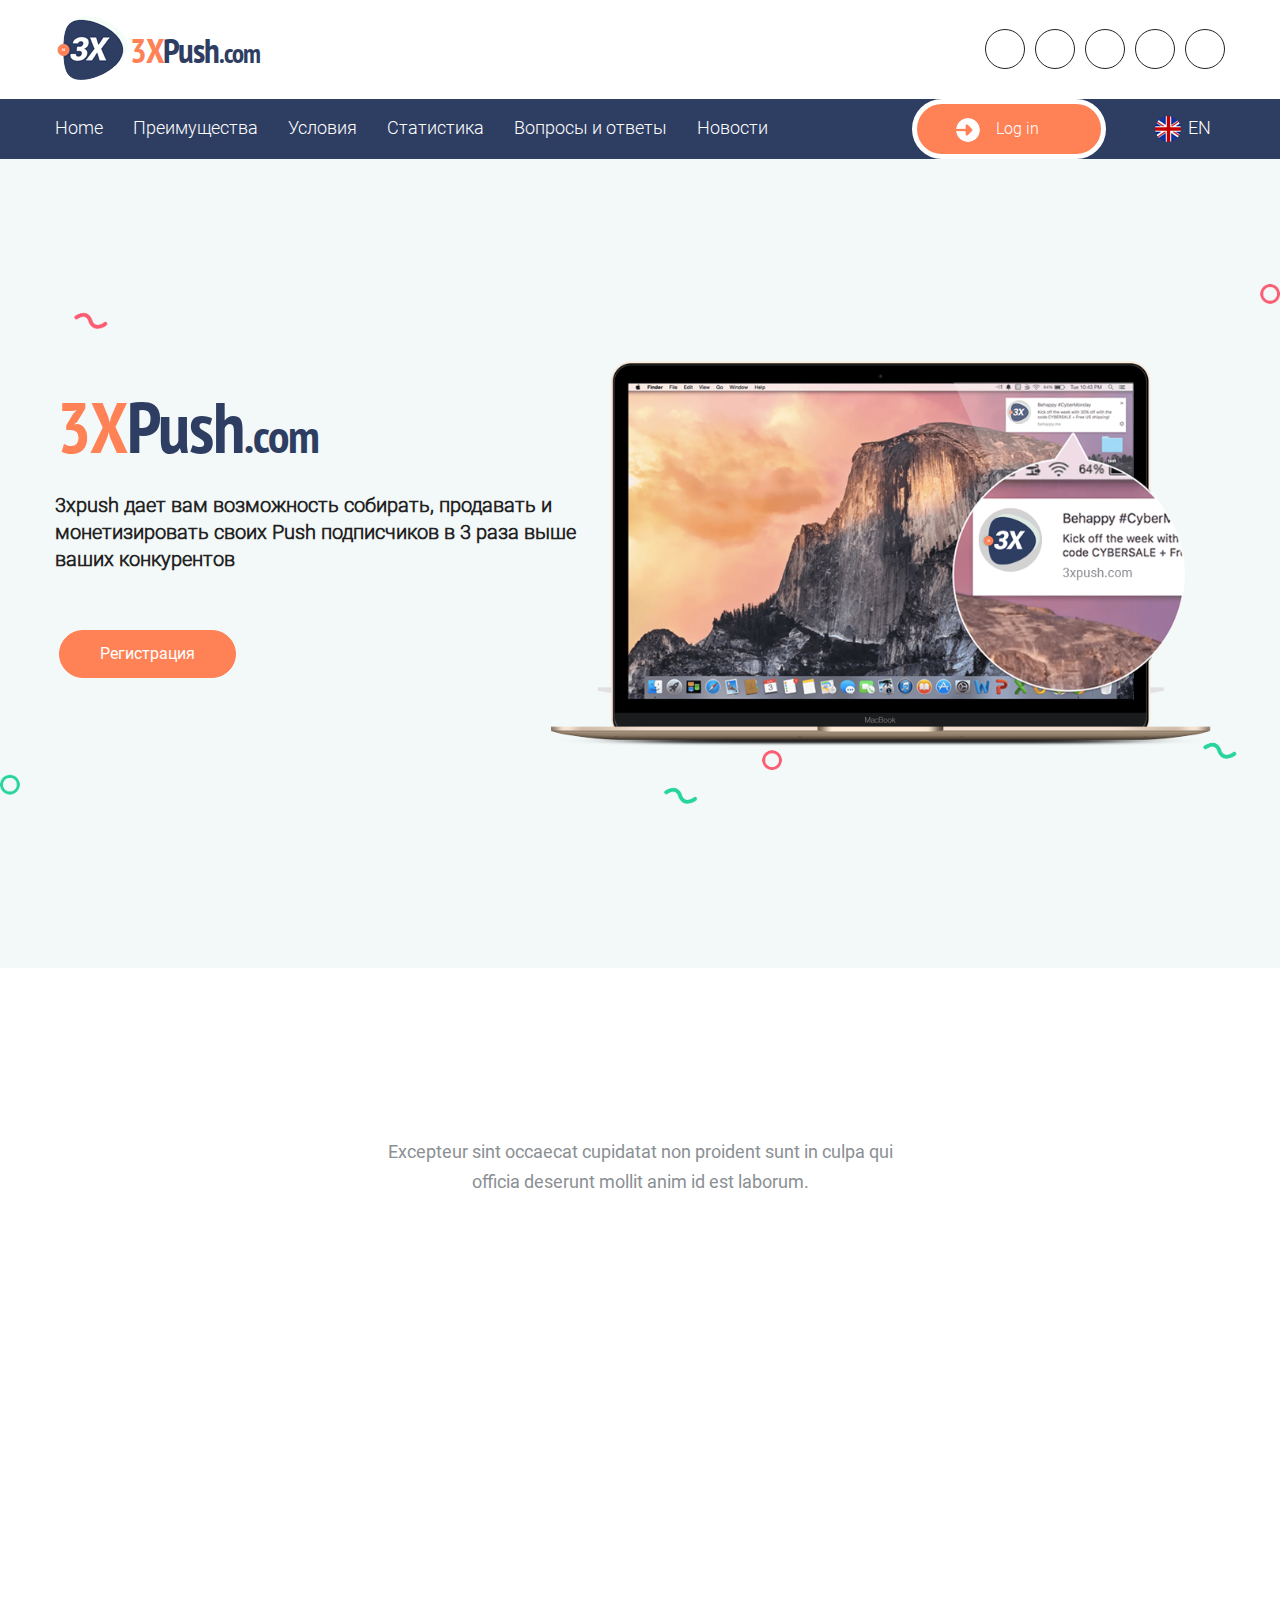
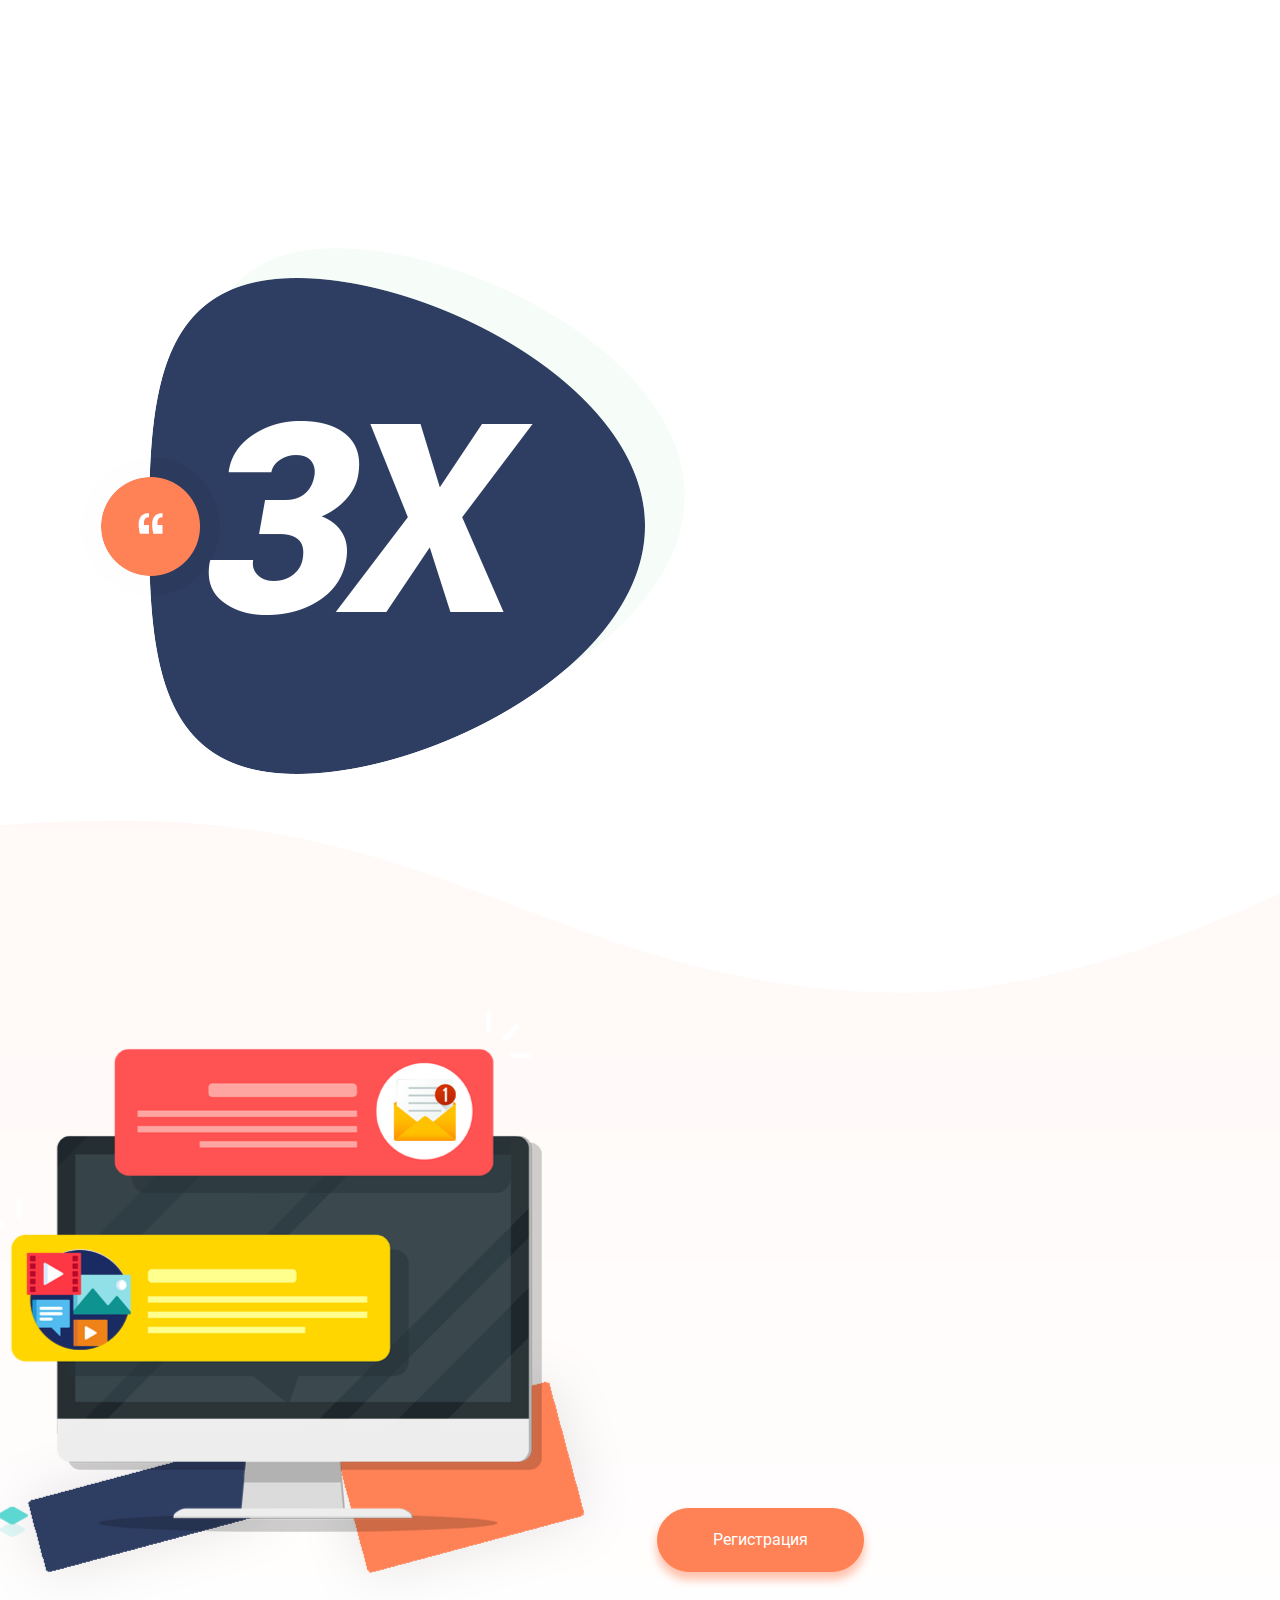
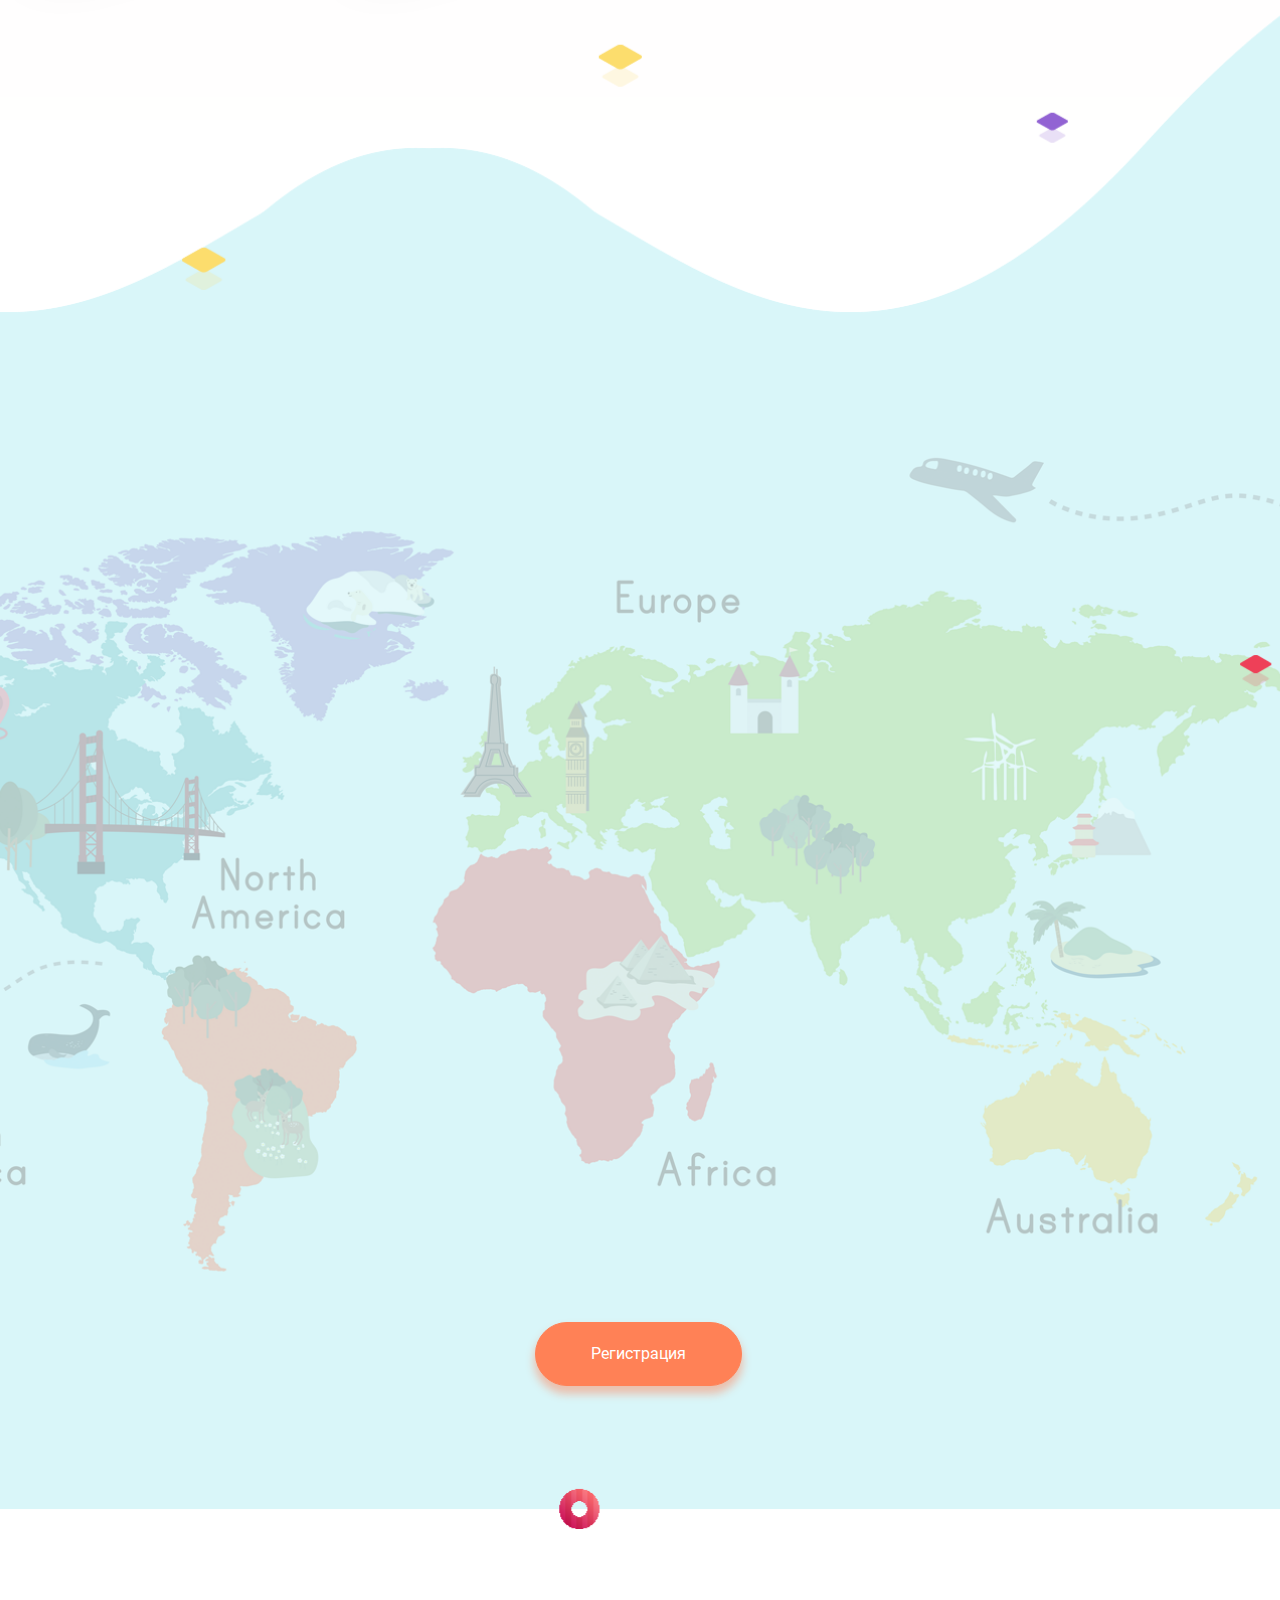
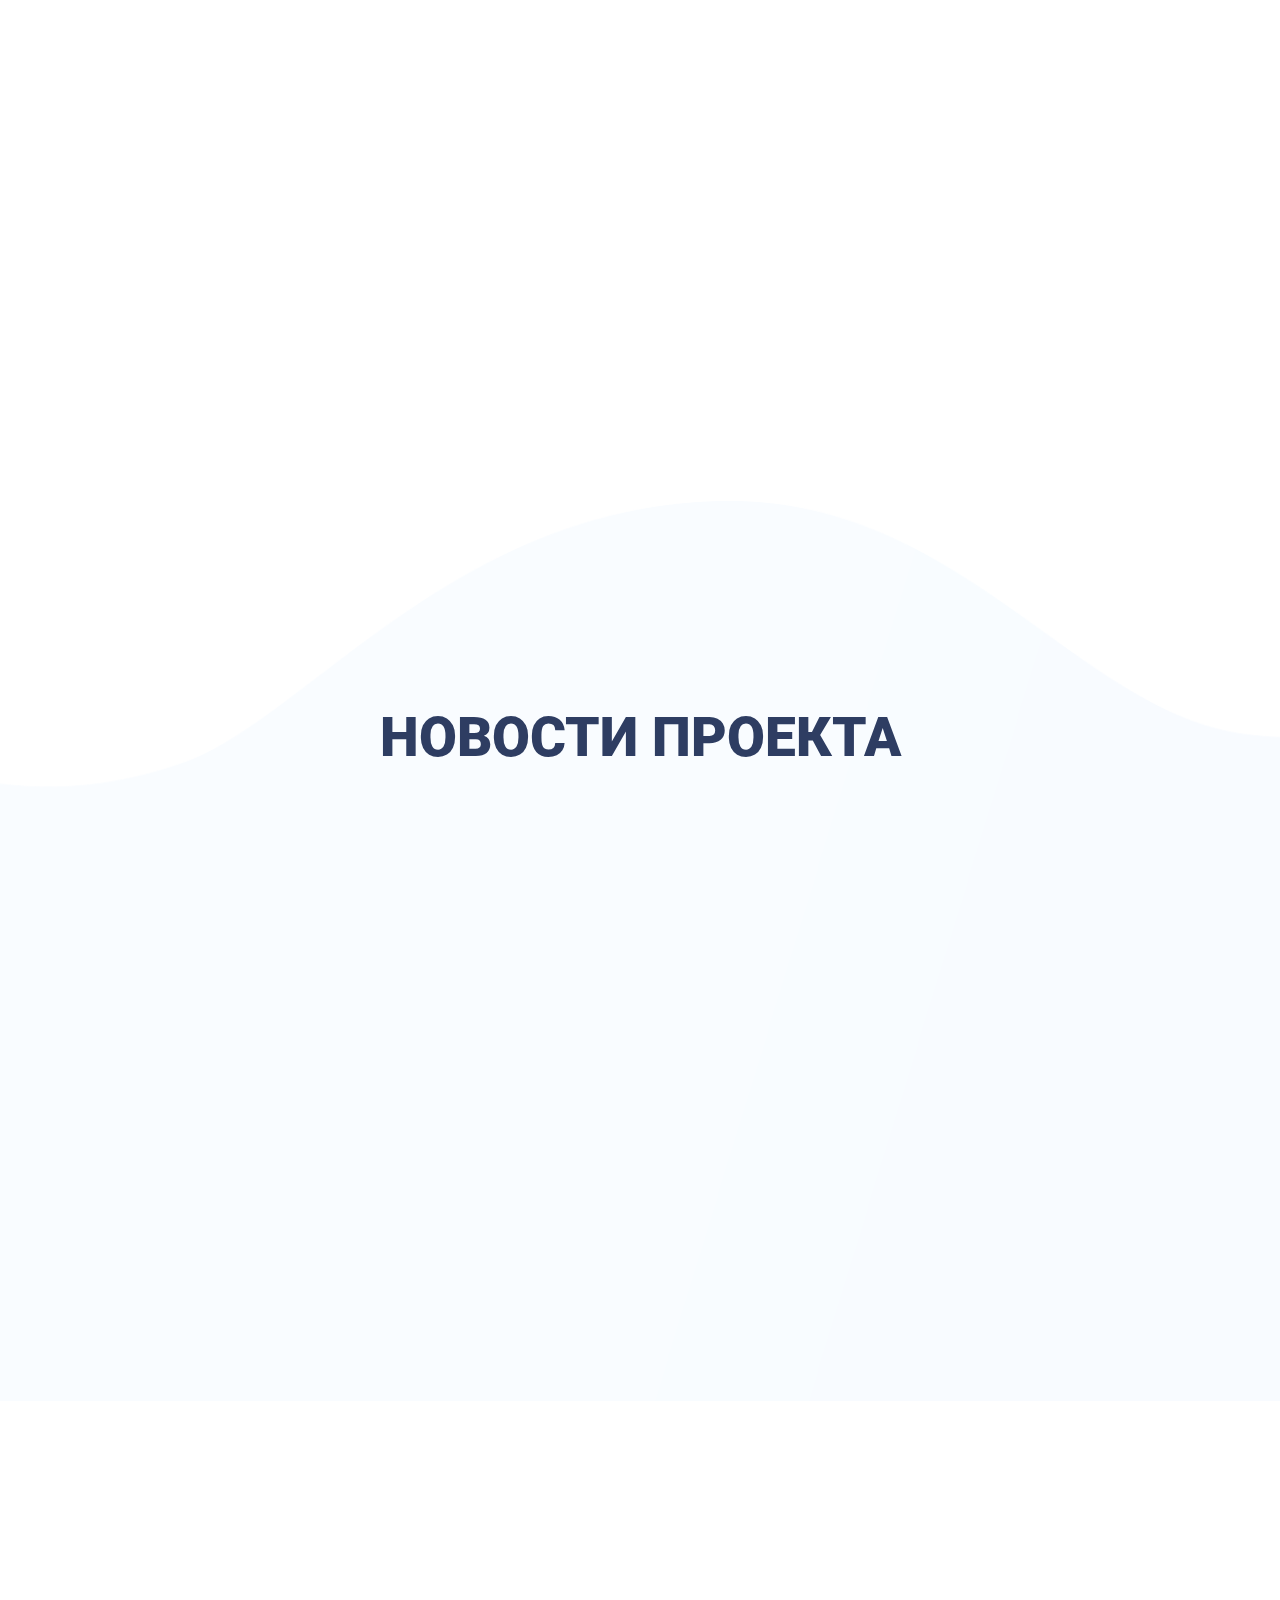
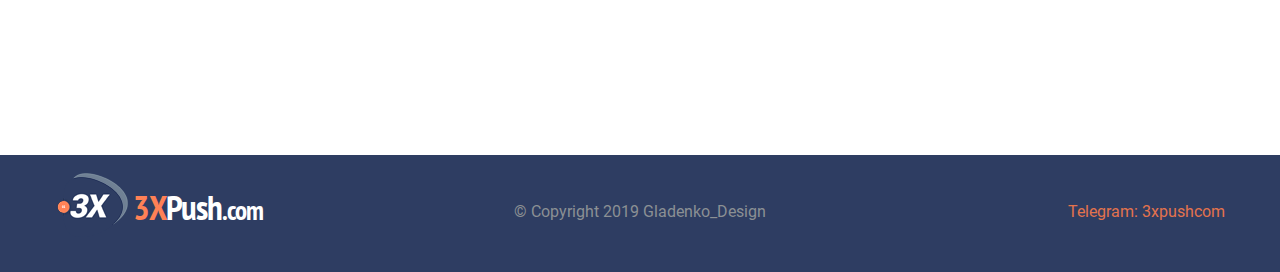
<file: index.html>
<!DOCTYPE html>
<html lang="en">
	<head>
		<meta http-equiv="Content-Type" content="text/html; charset=utf-8"/>
		<meta name="viewport" content="width=device-width, initial-scale=1.0" />
		<title>3xPush.com</title>
		<link rel="icon" href="image/logo.png" type="image/png">
		<link rel="stylesheet" href="css/fonts.css">
		<link rel="stylesheet" href="https://use.fontawesome.com/releases/v5.8.2/css/all.css" integrity="sha384-oS3vJWv+0UjzBfQzYUhtDYW+Pj2yciDJxpsK1OYPAYjqT085Qq/1cq5FLXAZQ7Ay" crossorigin="anonymous">
		<link href='css/animate.min.css' type='text/css' rel='stylesheet'/>
		<link rel="stylesheet" href="css/bootstrap.min.css">
		<link rel="stylesheet" href="css/style.css">
	</head>
	<body>
		<header>
			<div class="container">
				<div class="row">
					<div class="col-sm-6 col-xs-5">
						<a href="#" class="logo">
							<img src="image/logo.png" alt="Logo">
							<span class="logo_text"><strong>3Х</strong>Push<span class="com">.com</span></span>
						</a>
					</div>
					<div class="col-sm-6 col-xs-7">
						<ul class="soc_icons">
							<li>
								<a href="#"><i class="fab fa-facebook-f"></i></a>
							</li>
							<li>
								<a href="#"><i class="fab fa-twitter"></i></a>
							</li>
							<li>
								<a href="#"><i class="fab fa-pinterest-p"></i></a>
							</li>
							<li>
								<a href="#"><i class="fab fa-instagram"></i></a>
							</li>
							<li>
								<a href="#"><i class="fab fa-youtube"></i></a>
							</li>
						</ul>
					</div>
				</div>
			</div>
		</header>
		<div class="nav">
			<div class="container">
				<div id="nab_btn_open">
				  <span></span>
				  <span></span>
				  <span></span>
				  <span></span>
				</div>
				<div class="row open_menu">
					<nav class="col-sm-8">
						<ul class="menu_items">
							<li><a>Home</a></li>
							<li><a id="better">Преимущества</a></li>
							<li><a id="why">Условия</a></li>
							<li><a id="stat">Статистика</a></li>
							<li><a id="quest">Вопросы и ответы</a></li>
							<li><a id="news">Новости</a></li>
						</ul>
					</nav>
					<div class="col-sm-3 col-xs-6">
						<div class="registr"><img src="image/login.png" alt="login">Log in</div>
					</div>
					<div class="col-sm-1 col-xs-6">
						<div class="lang">
							<li class="dropdown nav-currency" itemprop="name">
							    <a aria-expanded="false" href="#" class="dropdown-toggle" data-currency="EN" data-toggle="dropdown" itemprop="url" data-element-type="link" data-element-location="top_nav" data-element-label="EN">
							      <div class="img-flag"><img src="image/flag_bg.png"></div>EN<i class="fas fa-angle-down"></i>
							    </a>
							    <ul class="dropdown-menu dropdown-menu-right" role="menu">
							        <li itemprop="name">
							          <a href="#EN" itemprop="url" data-currency="EN" data-element-type="link" data-element-location="top_nav" data-element-label="EN">
							            <div class="img-flag"><img src="image/flag_bg.png"></div>EN
							          </a>
							        </li>
							        <li itemprop="name">
							          <a href="#RU" itemprop="url" data-currency="RU" data-element-type="link" data-element-location="top_nav" data-element-label="RU">
							            <div class="img-flag"><img src="image/flag_ru.png"></div>RU
							          </a>
							        </li>
							    </ul>
							</li>
						</div>
					</div>
				</div>
			</div>
		</div>
		<section class="first_bl">
			<div class="container">
				<div class="row">
					<div class="col-sm-6 wow fadeInUp" data-wow-duration="1s" data-wow-delay="0.4s" style="visibility: visible; animation-duration: 1s; animation-delay: 0.4s; animation-name: fadeInUp;">
						<span class="logo_text"><strong>3Х</strong>Push<span class="com">.com</span></span>
						<div class="descr">3xpush дает вам возможность собирать, продавать и монетизировать своих Push подписчиков в 3 раза выше ваших конкурентов</div>
						<div class="registr_btn">Регистрация</div>
					</div>
				</div>
			</div>
		</section>
		<section class="better">
			<div class="container">
				<div class="title_bl wow fadeInUp" data-wow-duration="1s" data-wow-delay="0.4s" style="visibility: visible; animation-duration: 1s; animation-delay: 0.4s; animation-name: fadeInUp;">Наши преимущества</div>
				<div class="descr_bl">Excepteur sint occaecat cupidatat non proident sunt in culpa qui <br>officia deserunt mollit anim id est laborum. </div>
				<div class="row">
					<div class="col-sm-4 col-xs-6 wow slideInLeft" data-wow-duration="1s" data-wow-delay="0.5s" style="visibility: visible; animation-duration: 1s; animation-delay: 0.4s; animation-name: slideInLeft;">
						<img src="image/code.png" alt="code" class="pic_b">
						<div class="name_b">#Code</div>
						<div class="text_b">Четыре варианта кодов для сбора подписок. Тут еще какойто текст вставить.</div>
					</div>
					<div class="col-sm-4 col-xs-6 wow fadeInUp" data-wow-duration="1s" data-wow-delay="0.5s" style="visibility: visible; animation-duration: 1s; animation-delay: 0.4s; animation-name: fadeInUp;">
						<img src="image/Redirect.png" alt="Redirect" class="pic_b">
						<div class="name_b">#Redirect</div>
						<div class="text_b">Redirect и iframe ссылки для арбитража трафика</div>
					</div>		

					<div class="col-sm-4 col-xs-6 wow slideInRight" data-wow-duration="1s" data-wow-delay="0.5s" style="visibility: visible; animation-duration: 1s; animation-delay: 0.4s; animation-name: slideInRight;">
						<img src="image/Postback.png" alt="Postback" class="pic_b">
						<div class="name_b">#Postback</div>
						<div class="text_b">Поддержка Postback оповещений. Тут еще какойто текст</div>
					</div>

					<div class="col-sm-4 col-xs-6 wow slideInLeft" data-wow-duration="1s" data-wow-delay="0.7s" style="visibility: visible; animation-duration: 1s; animation-delay: 0.4s; animation-name: slideInLeft;">
						<img src="image/Landing.png" alt="Landing" class="pic_b">
						<div class="name_b">#Landing</div>
						<div class="text_b">Создание своих лендингов и копирование существующих в один клик</div>
					</div>
					<div class="col-sm-4 col-xs-6 wow fadeInUp" data-wow-duration="1s" data-wow-delay="0.7s" style="visibility: visible; animation-duration: 1s; animation-delay: 0.4s; animation-name: fadeInUp;">
						<img src="image/Statistic.png" alt="code" class="pic_b">
						<div class="name_b">#Statistic</div>
						<div class="text_b">Сама Подробная Статистика в нашем сервисе. По 12 типам  критериям</div>
					</div>
					<div class="col-sm-4 col-xs-6 wow slideInRight" data-wow-duration="1s" data-wow-delay="0.7s" style="visibility: visible; animation-duration: 1s; animation-delay: 0.4s; animation-name: slideInRight;">
						<img src="image/taget.png" alt="Target" class="pic_b">
						<div class="name_b">#Target</div>
						<div class="text_b">Рассылка своих обьвлений по 13 условиям таргетинга</div>
					</div>
					<div class="col-sm-4 col-xs-6 wow slideInLeft" data-wow-duration="1s" data-wow-delay="0.8s" style="visibility: visible; animation-duration: 1s; animation-delay: 0.4s; animation-name: slideInLeft;">
						<img src="image/Promo.png" alt="Promo" class="pic_b">
						<div class="name_b">#Promo</div>
						<div class="text_b">Подключение сторонних рекламных фидов для монетизации своих подписок с оплтой за клик</div>
					</div>
					<div class="col-sm-4 col-xs-6 wow fadeInUp" data-wow-duration="1s" data-wow-delay="0.8s" style="visibility: visible; animation-duration: 1s; animation-delay: 0.4s; animation-name: fadeInUp;">
						<img src="image/Setting.png" alt="Setting" class="pic_b">
						<div class="name_b">#Setting</div>
						<div class="text_b">Индивидуальные настройки рассылок push уведомлений</div>
					</div>
					<div class="col-sm-4 col-xs-6 wow slideInRight" data-wow-duration="1s" data-wow-delay="0.8s" style="visibility: visible; animation-duration: 1s; animation-delay: 0.4s; animation-name: slideInRight;">
						<img src="image/Trading.png" alt="Trading" class="pic_b">
						<div class="name_b">#Trading</div>
						<div class="text_b">Биржа подписок, продавайте и покупайте push подписки по своим ценам</div>
					</div>
				</div>
			</div>
		</section>
		<section class="tripleprofit">
			<div class="container">
				<div class="title_bl big_title wow fadeInUp" data-wow-duration="1s" data-wow-delay="0.4s" style="visibility: visible; animation-duration: 1s; animation-delay: 0.5s; animation-name: fadeInUp;">Тройной профит<br><span>с push подписок!!!</span></div>
				<div class="row">
					<div class="col-sm-6"></div>
					<div class="col-sm-6">
						<div class="profit wow fadeInUp" data-wow-duration="1s" data-wow-delay="0.5s" style="visibility: visible; animation-duration: 1s; animation-delay: 0.5s; animation-name: fadeInUp;">
							<div class="cont blue">
								<img src="image/prof1.png" alt="CPV">
								<div class="name_prof">CPV</div>
								<div class="descr_prof">Оплата за показы</div>
							</div>
						</div>
						<div class="profit prof_twice">
							<div class="cont green wow fadeInUp" data-wow-duration="1s" data-wow-delay="0.6s" style="visibility: visible; animation-duration: 1s; animation-delay: 0.6s; animation-name: fadeInUp;">
								<img src="image/prof2.png" alt="CPC">
								<div class="name_prof">CPC</div>
								<div class="descr_prof">Оплата за клики</div>
							</div>
							<div class="cont pink wow fadeInUp" data-wow-duration="1s" data-wow-delay="0.9s" style="visibility: visible; animation-duration: 1s; animation-delay: 0.7s; animation-name: fadeInUp;">
								<img src="image/prof3.png" alt="CPA">
								<div class="name_prof">CPA</div>
								<div class="descr_prof">Заработок с продаж</div>
							</div>
						</div>
					</div>
				</div>
			</div>
		</section>
		<section class="how_its_works">
			<div class="container">
				<div class="row">
					<div class="text_c">
						<div class="title_bl big_title wow fadeInUp" data-wow-duration="1s" data-wow-delay="0.4s" style="visibility: visible; animation-duration: 1s; animation-delay: 0.4s; animation-name: fadeInUp;">Как это работает ?</div>
						<ul class="colon">
							<li class="wow slideInRight" data-wow-duration="1s" data-wow-delay="0.4s" style="visibility: visible; animation-duration: 1s; animation-delay: 0.4s; animation-name: slideInRight;">Регистрируетесь.</li>
							<li class="wow slideInRight" data-wow-duration="1s" data-wow-delay="0.5s" style="visibility: visible; animation-duration: 1s; animation-delay: 0.4s; animation-name: slideInRight;">Добовляете сайт или лендинг.</li>
							<li class="wow slideInRight" data-wow-duration="1s" data-wow-delay="0.6s" style="visibility: visible; animation-duration: 1s; animation-delay: 0.4s; animation-name: slideInRight;">Получаете код для уставновки на сайт или ссылку для отправления трафика, по которым пользователи подписываюся.</li>
							<li class="wow slideInRight" data-wow-duration="1s" data-wow-delay="0.7s" style="visibility: visible; animation-duration: 1s; animation-delay: 0.4s; animation-name: slideInRight;">Также вы можете подключить фиды рекламных сетей для заработка на кликах.</li>
							<li class="wow slideInRight" data-wow-duration="1s" data-wow-delay="0.8s" style="visibility: visible; animation-duration: 1s; animation-delay: 0.4s; animation-name: slideInRight;">Вы можете разрешить другим пользователям рассылать рекламу по своей базе с оплатой за показы.</li>
							<li class="wow slideInRight" data-wow-duration="1s" data-wow-delay="0.9s" style="visibility: visible; animation-duration: 1s; animation-delay: 0.4s; animation-name: slideInRight;">Продать свои подписки на бирже для получения быстрой <br>прибыли.</li>
						</ul>
						<div class="registr_btn shadow">Регистрация</div>
					</div>
				</div>
			</div>
		</section>
		<section class="statistic_sys">
			<div class="container">
				<div class="title_bl big_title wow fadeInUp" data-wow-duration="1s" data-wow-delay="0.4s" style="visibility: visible; animation-duration: 1s; animation-delay: 0.4s; animation-name: fadeInUp;">Статистика системы</div>
				<div class="descr_bl wow fadeInUp" data-wow-duration="1s" data-wow-delay="0.5s" style="visibility: visible; animation-duration: 1s; animation-delay: 0.4s; animation-name: fadeInUp;">Excepteur sint occaecat cupidatat non proident sunt in culpa qui <br>officia deserunt mollit anim id est laborum. </div>
				<div class="row">
					<div class="col-sm-3 col-xs-6">
						<div class="stat_bl red wow fadeInUp" data-wow-duration="1s" data-wow-delay="0.6s" style="visibility: visible; animation-duration: 1s; animation-delay: 0.4s; animation-name: fadeInUp;">
							<div class="name_st">20 000 +</div>
							<div class="title_st">Всего пользователей</div>
						</div>
					</div>
					<div class="col-sm-3 col-xs-6">
						<div class="stat_bl green wow fadeInUp" data-wow-duration="1s" data-wow-delay="0.8s" style="visibility: visible; animation-duration: 1s; animation-delay: 0.4s; animation-name: fadeInUp;">
							<div class="name_st">10 000 000</div>
							<div class="title_st">Всего подписчиков</div>
						</div>
					</div>
					<div class="col-sm-3 col-xs-6 wow fadeInUp" data-wow-duration="1s" data-wow-delay="0.6s" style="visibility: visible; animation-duration: 1s; animation-delay: 0.4s; animation-name: fadeInUp;">
						<div class="stat_bl violet">
							<div class="name_st">1 000 000+</div>
							<div class="title_st">Новых за сегодня</div>
						</div>
					</div>
					<div class="col-sm-3 col-xs-6 wow fadeInUp" data-wow-duration="1s" data-wow-delay="0.8s" style="visibility: visible; animation-duration: 1s; animation-delay: 0.4s; animation-name: fadeInUp;">
						<div class="stat_bl orange">
							<div class="name_st">99 000 000+</div>
							<div class="title_st">Рассылок за сегодня</div>
						</div>
					</div>
				</div>
				<div class="row contr">
					<div class="country wow fadeInUp" data-wow-duration="1s" data-wow-delay="0.4s" style="visibility: visible; animation-duration: 1s; animation-delay: 0.4s; animation-name: fadeInUp;">
						<img src="image/usa.png" alt="usa">
						<div class="persent">30%</div>
						<div class="name">USA</div>
						<div class="persent_big">30%</div>
					</div>
					<div class="country c_under wow fadeInUp" data-wow-duration="1s" data-wow-delay="0.6s" style="visibility: visible; animation-duration: 1s; animation-delay: 0.4s; animation-name: fadeInUp;">
						<img src="image/ru.png" alt="usa">
						<div class="persent">20%</div>
						<div class="name">Russia</div>
						<div class="persent_big">20%</div>
					</div>
					<div class="country wow fadeInUp" data-wow-duration="1s" data-wow-delay="0.4s" style="visibility: visible; animation-duration: 1s; animation-delay: 0.4s; animation-name: fadeInUp;">
						<img src="image/braz.png" alt="usa">
						<div class="persent">10%</div>
						<div class="name">Brazil</div>
						<div class="persent_big">10%</div>
					</div>
					<div class="country c_under china_c wow fadeInUp" data-wow-duration="1s" data-wow-delay="0.6s" style="visibility: visible; animation-duration: 1s; animation-delay: 0.4s; animation-name: fadeInUp;">
						<img src="image/china.png" alt="usa">
						<div class="persent">10%</div>
						<div class="name">China</div>
						<div class="persent_big">10%</div>
					</div>
					<div class="country wow fadeInUp" data-wow-duration="1s" data-wow-delay="0.4s" style="visibility: visible; animation-duration: 1s; animation-delay: 0.4s; animation-name: fadeInUp;">
						<img src="image/other.png" alt="usa">
						<div class="persent">10%</div>
						<div class="name">Other</div>
						<div class="persent_big">10%</div>
					</div>
				</div>
				<div class="title_bl big_title desc_tit wow fadeInLeft" data-wow-duration="1s" data-wow-delay="0.6s" style="visibility: visible; animation-duration: 1s; animation-delay: 0.4s; animation-name: fadeInLeft;">Вы можете разместить свою рекламу на эту аудиторию <span>от 0.1$ за 1000 </span>просмотров вашего push сообщения</div>
				<div class="registr_btn shadow">Регистрация</div>
			</div>
		</section>
		<section class="questions">
			<div class="container">
				<div class="title_bl big_title wow fadeInUp" data-wow-duration="1s" data-wow-delay="0.4s" style="visibility: visible; animation-duration: 1s; animation-delay: 0.4s; animation-name: fadeInUp;">Вопросы и ответы</div>
				<div class="descr_bl wow fadeInUp" data-wow-duration="1s" data-wow-delay="0.5s" style="visibility: visible; animation-duration: 1s; animation-delay: 0.4s; animation-name: fadeInUp;">Excepteur sint occaecat cupidatat non proident sunt in culpa qui <br>officia deserunt mollit anim id est laborum. </div>
				<div class="row">
					<div class="col-sm-6">
						<div class="answer_bl accordion">
							<div class="card wow fadeInLeft" data-wow-duration="1s" data-wow-delay="0.4s">
							    <div class="card-header" id="heading1">
							        <button class=" btn-link collapsed" type="button" data-toggle="collapse" aria-expanded="false" data-target="#collapse1" aria-controls="collapse1">Какой способ оплаты вы поддерживаете?</button>
							    </div>
							    <div id="collapse1" class="collapse col_text" aria-labelledby="heading1">
							        Выплаты производятся один раз в неделю в понедельныплаты производятся один раз в неделю в понедельник поыплаты производятся один раз в неделю в Выплаты производятся один раз в неделю в понедельник по
							    </div>
							</div>
						</div>
						<div class="answer_bl accordion">
							<div class="card wow fadeInLeft" data-wow-duration="1s" data-wow-delay="0.5s">
							    <div class="card-header" id="heading2">
							        <button class=" btn-link collapsed" type="button" data-toggle="collapse" data-target="#collapse2" aria-expanded="false" aria-controls="collapse2">Какой способ оплаты вы поддерживаете?</button>
							    </div>
							    <div id="collapse2" class="collapse col_text" aria-labelledby="heading2">
							        Выплаты производятся один раз в неделю в понедельныплаты производятся один раз в неделю в понедельник поыплаты производятся один раз в неделю в Выплаты производятся один раз в неделю в понедельник по
							    </div>
							</div>
						</div>
						<div class="answer_bl accordion">
							<div class="card wow fadeInLeft" data-wow-duration="1s" data-wow-delay="0.6s">
							    <div class="card-header" id="heading3">
							        <button class=" btn-link collapsed" type="button" data-toggle="collapse" aria-expanded="false" data-target="#collapse3" aria-controls="collapse3">Какой способ оплаты вы поддерживаете?</button>
							    </div>
							    <div id="collapse3" class="collapse col_text" aria-labelledby="heading3">
							        Выплаты производятся один раз в неделю в понедельныплаты производятся один раз в неделю в понедельник поыплаты производятся один раз в неделю в Выплаты производятся один раз в неделю в понедельник по
							    </div>
							</div>
						</div>
						<div class="answer_bl accordion">
							<div class="card wow fadeInLeft" data-wow-duration="1s" data-wow-delay="0.7s">
							    <div class="card-header" id="heading4">
							        <button class=" btn-link collapsed" type="button" data-toggle="collapse" data-target="#collapse4" aria-expanded="false" aria-controls="collapse4">Какой способ оплаты вы поддерживаете?</button>
							    </div>
							    <div id="collapse4" class="collapse col_text" aria-labelledby="heading4">
							        Выплаты производятся один раз в неделю в понедельныплаты производятся один раз в неделю в понедельник поыплаты производятся один раз в неделю в Выплаты производятся один раз в неделю в понедельник по
							    </div>
							</div>
						</div>
					</div>
					<div class="col-sm-6">
						<div class="answer_bl accordion">
							<div class="card wow fadeInRight" data-wow-duration="1s" data-wow-delay="0.4s">
							    <div class="card-header" id="heading5">
							        <button class=" btn-link collapsed" type="button" data-toggle="collapse" aria-expanded="false" data-target="#collapse5" aria-controls="collapse5">Какой способ оплаты вы поддерживаете?</button>
							    </div>
							    <div id="collapse5" class="collapse col_text" aria-labelledby="heading5">
							        Выплаты производятся один раз в неделю в понедельныплаты производятся один раз в неделю в понедельник поыплаты производятся один раз в неделю в Выплаты производятся один раз в неделю в понедельник по
							    </div>
							</div>
						</div>
						<div class="answer_bl accordion">
							<div class="card wow fadeInRight" data-wow-duration="1s" data-wow-delay="0.5s">
							    <div class="card-header" id="heading6">
							        <button class=" btn-link collapsed" type="button" data-toggle="collapse" data-target="#collapse6" aria-expanded="false" aria-controls="collapse6">Какой способ оплаты вы поддерживаете?</button>
							    </div>
							    <div id="collapse6" class="collapse col_text" aria-labelledby="heading6">
							        Выплаты производятся один раз в неделю в понедельныплаты производятся один раз в неделю в понедельник поыплаты производятся один раз в неделю в Выплаты производятся один раз в неделю в понедельник по
							    </div>
							</div>
						</div>
						<div class="answer_bl accordion">
							<div class="card wow fadeInRight" data-wow-duration="1s" data-wow-delay="0.6s">
							    <div class="card-header" id="heading7">
							        <button class=" btn-link collapsed" type="button" data-toggle="collapse" aria-expanded="false" data-target="#collapse7" aria-controls="collapse7">Какой способ оплаты вы поддерживаете?</button>
							    </div>
							    <div id="collapse7" class="collapse col_text" aria-labelledby="heading7">
							        Выплаты производятся один раз в неделю в понедельныплаты производятся один раз в неделю в понедельник поыплаты производятся один раз в неделю в Выплаты производятся один раз в неделю в понедельник по
							    </div>
							</div>
						</div>
						<div class="answer_bl accordion">
							<div class="card wow fadeInRight" data-wow-duration="1s" data-wow-delay="0.7s">
							    <div class="card-header" id="heading8">
							        <button class=" btn-link collapsed" type="button" data-toggle="collapse" data-target="#collapse8" aria-expanded="false" aria-controls="collapse8">Какой способ оплаты вы поддерживаете?</button>
							    </div>
							    <div id="collapse8" class="collapse col_text" aria-labelledby="heading8">
							        Выплаты производятся один раз в неделю в понедельныплаты производятся один раз в неделю в понедельник поыплаты производятся один раз в неделю в Выплаты производятся один раз в неделю в понедельник по
							    </div>
							</div>
						</div>
					</div>
				</div>
			</div>
		</section>
		<section class="news">
			<div class="container">
				<div class="title_bl big_title">Новости проекта</div>
				<div class="row">
					<div class="col-sm-4 col-xs-6">
						<div class="item_news fadeInLeft wow" data-toggle="modal" data-target="#news1" data-wow-duration="1s" data-wow-delay="0.4s">
							<div class="date">30 мая 2019</div>
							<div class="name_news">Pre launch mobile app marketing pitfalls</div>
							<div class="descr_news">There are many variations of passages of but majority have in some by inject.</div>
							<div class="open_news"><i class="fas fa-arrow-right"></i></div>
						</div>
					</div>
					<div class="col-sm-4 col-xs-6">
						<div class="item_news wow fadeInUp" data-toggle="modal" data-target="#news2" data-wow-duration="1s" data-wow-delay="0.6s">
							<div class="date">30 мая 2019</div>
							<div class="name_news">Pre launch mobile app marketing pitfalls</div>
							<div class="descr_news">There are many variations of passages of but majority have in some by inject.</div>
							<div class="open_news"><i class="fas fa-arrow-right"></i></div>
						</div>
					</div>
					<div class="col-sm-4 col-xs-6">
						<div class="item_news wow fadeInRight" data-toggle="modal" data-target="#news3" data-wow-duration="1s" data-wow-delay="0.4s">
							<div class="date green">22 мая 2019</div>
							<div class="name_news">Pre launch mobile app marketing pitfalls</div>
							<div class="descr_news">There are many variations of passages of but majority have in some by inject.</div>
							<div class="open_news"><i class="fas fa-arrow-right"></i></div>
						</div>
					</div>
				</div>
			</div>
		</section>
		<section class="subscr">
			<div class="container">
				<div class="row">
					<div class="title_s wow fadeInUp" data-wow-duration="1s" data-wow-delay="0.5s">Subscribe our newsletter <br>to get new updates</div>
					<form method="post" class="subscr wow fadeInRight" data-wow-duration="1s" data-wow-delay="0.7s">
						<input type="email" required name="email" placeholder="Enter your email">
						<button type="submit" class="start_sub">Get Started</button>
					</form>
				</div>
			</div>
		</section>
		<footer>
			<div class="container">
				<div class="row">
					<div class="col-sm-4 col-xs-4">
						<a href="#" class="logo">
							<img src="image/logo.png" alt="Logo">
							<span class="logo_text"><strong>3Х</strong>Push<span class="com">.com</span></span>
						</a>
					</div>
					<div class="col-sm-4 col-xs-4">
						<p class="copyr">© Copyright 2019 Gladenko_Design</p>
					</div>
					<div class="col-sm-4 col-xs-4">
						<a href="https://telegram.me/3xpushcom" class="telegr">Telegram: 3xpushcom</a>
					</div>
				</div>
			</div>
		</footer>


		<!-- modals news1 -->
		<div class="modal fade" id="news1" tabindex="-1" role="dialog" aria-labelledby="news" aria-hidden="true">
		  <div class="modal-dialog" role="document">
		    <div class="modal-content">
		      <div class="modal-header">
		        <button type="button" class="close" data-dismiss="modal" aria-label="Close">
		          <span aria-hidden="true">&times;</span>
		        </button>
		        <div class="title_modal"><span>новость проекта</span></div>
		        <div class="descr_mod">Pre launch mobile app marketing pitfalls</div>
		        <p>There are many variations There are many variations of passages of but majority have in some by inject.ges of but majority have in some by inject.There are many variations of passages of but majority have in some by inject.There are many variations of passaThere are many variations of passages of but majority have in some by inject.but majority have in some by injThere are many variations of passages of but majority have in some by inject.e are many There are many variations of passages of but majority have in some by inject.y inject.There are many variations of passages of but majority have in some by inject.</p>
		      </div>
		    </div>
		  </div>
		</div>
		<!-- modals news2 -->
		<div class="modal fade" id="news2" tabindex="-1" role="dialog" aria-labelledby="news" aria-hidden="true">
		  <div class="modal-dialog" role="document">
		    <div class="modal-content">
		      <div class="modal-header">
		        <button type="button" class="close" data-dismiss="modal" aria-label="Close">
		          <span aria-hidden="true">&times;</span>
		        </button>
		        <div class="title_modal"><span>новость проекта</span></div>
		        <div class="descr_mod">Pre launch mobile app marketing pitfalls</div>
		        <p>There are many variations There are many variations of passages of but majority have in some by inject.ges of but majority have in some by inject.There are many variations of passages of but majority have in some by inject.There are many variations of passaThere are many variations of passages of but majority have in some by inject.but majority have in some by injThere are many variations of passages of but majority have in some by inject.e are many There are many variations of passages of but majority have in some by inject.y inject.There are many variations of passages of but majority have in some by inject.</p>
		      </div>
		    </div>
		  </div>
		</div>
		<!-- modals news3 -->
		<div class="modal fade" id="news3" tabindex="-1" role="dialog" aria-labelledby="news" aria-hidden="true">
		  <div class="modal-dialog" role="document">
		    <div class="modal-content">
		      <div class="modal-header">
		        <button type="button" class="close" data-dismiss="modal" aria-label="Close">
		          <span aria-hidden="true">&times;</span>
		        </button>
		        <div class="title_modal"><span>новость проекта</span></div>
		        <div class="descr_mod">Pre launch mobile app marketing pitfalls</div>
		        <p>There are many variations There are many variations of passages of but majority have in some by inject.ges of but majority have in some by inject.There are many variations of passages of but majority have in some by inject.There are many variations of passaThere are many variations of passages of but majority have in some by inject.but majority have in some by injThere are many variations of passages of but majority have in some by inject.e are many There are many variations of passages of but majority have in some by inject.y inject.There are many variations of passages of but majority have in some by inject.</p>
		      </div>
		    </div>
		  </div>
		</div>
	</body>
	<script src="https://ajax.googleapis.com/ajax/libs/jquery/1.12.4/jquery.min.js"></script>
	<script src="js/wow.min.js"></script>
	<script> new WOW().init();			 </script>
	<script src="js/animate-css.js" charset="utf-8"></script>
	<script src="js/bootstrap.min.js"></script>
	<script src="js/script.js" charset="utf-8"></script>
</html>
</file>
<file: css/fonts.css>
/** fonts Poppins-Bold **/
@font-face {
	font-family: 'Poppins-Bold';
	src: local('☺'), url('../fonts/Poppins-Bold.ttf') format('truetype');
	font-weight: normal;
	font-style: normal;
}
@font-face {
	font-family: 'Poppins-Regular';
	src: local('☺'), url('../fonts/Poppins-Regular.ttf') format('truetype');
	font-weight: normal;
	font-style: normal;
}
@font-face {
	font-family: 'Poppins-SemiBold';
	src: local('☺'), url('../fonts/Poppins-SemiBold.ttf') format('truetype');
	font-weight: normal;
	font-style: normal;
}
@font-face {
	font-family: 'Roboto-Bold';
	src: local('☺'), url('../fonts/Roboto-Bold.ttf') format('truetype');
	font-weight: normal;
	font-style: normal;
}
@font-face {
	font-family: 'Roboto-Regular';
	src: local('☺'), url('../fonts/Roboto-Regular.ttf') format('truetype');
	font-weight: normal;
	font-style: normal;
}
@font-face {
	font-family: 'Roboto-Black';
	src: local('☺'), url('../fonts/Roboto-Black.ttf') format('truetype');
	font-weight: normal;
	font-style: normal;
}
@font-face {
	font-family: 'Roboto-Light';
	src: local('☺'), url('../fonts/Roboto-Light.ttf') format('truetype');
	font-weight: normal;
	font-style: normal;
}
@font-face {
	font-family: 'Roboto-Italic';
	src: local('☺'), url('../fonts/Roboto-Italic.ttf') format('truetype');
	font-weight: normal;
	font-style: normal;
}
@font-face {
	font-family: 'Roboto-Medium';
	src: local('☺'), url('../fonts/Roboto-Medium.ttf') format('truetype');
	font-weight: normal;
	font-style: normal;
}

@font-face {
	font-family: 'RobotoCondensed-Bold';
	src: local('☺'), url('../fonts/RobotoCondensed-Bold.ttf') format('truetype');
	font-weight: normal;
	font-style: normal;
}
@font-face {
	font-family: 'PT_Sans-Narrow-Web-Bold';
	src: local('☺'), url('../fonts/PT_Sans-Narrow-Web-Bold.ttf') format('truetype');
	font-weight: normal;
	font-style: normal;
}
@font-face {
	font-family: 'Lato-Regular';
	src: local('☺'), url('../fonts/Lato-Regular.ttf') format('truetype');
	font-weight: normal;
	font-style: normal;
}
@font-face {
	font-family: 'Lato-Bold';
	src: local('☺'), url('../fonts/Lato-Bold.ttf') format('truetype');
	font-weight: normal;
	font-style: normal;
}
</file>
<file: css/style.css>
@charset "UTF-8";
* {
  padding: 0;
  margin: 0;
  color: transparent;
  text-decoration: none;
  list-style-type: none;
  color: #222;
  font-size: 18px;
  font-family: "Roboto-Regular", sans-serif;
  font-weight: normal;
  line-height: 1.4;
  outline: none;
}
*:hover {
  text-decoration: none;
}

img {
  max-width: 100%;
  height: auto;
}

a, .registr_btn, .registr, .start_sub, .item_news {
  -webkit-transition-duration: 0.4s;
  -o-transition-duration: 0.4s;
  -moz-transition-duration: 0.4s;
  transition-duration: 0.4s;
  text-decoration: none;
}
a:hover, .registr_btn:hover, .registr:hover, .start_sub:hover, .item_news:hover {
  -webkit-transition-duration: 0.2s;
  -o-transition-duration: 0.2s;
  -moz-transition-duration: 0.2s;
  transition-duration: 0.2s;
  text-decoration: none;
}

ol, ul {
  padding: 0;
  margin: 0;
}

body {
  -ms-overflow-x: hidden;
  overflow-x: hidden;
}
body .container {
  padding-right: 0;
  padding-left: 0;
}

header .logo {
  display: block;
  font-size: 35px;
  color: #2E3D62;
}
header .logo img {
  display: block;
  float: left;
  margin-top: 16px;
  margin-bottom: 19px;
}

.logo_text {
  padding: 26px 0 10px 2px;
  display: inline-block;
  font-size: 35px;
  font-family: "PT_Sans-Narrow-Web-Bold";
  color: #2E3D62;
  letter-spacing: -1px;
}
.logo_text .com {
  font-size: 27px;
  font-family: "PT_Sans-Narrow-Web-Bold";
  color: inherit;
}
.logo_text strong {
  color: #FF8156;
  font-size: inherit;
  font-family: "PT_Sans-Narrow-Web-Bold";
}

.soc_icons {
  text-align: right;
  margin-top: 29px;
}
.soc_icons li {
  display: inline-block;
}
.soc_icons li a {
  margin-left: 6px;
  padding: 8px 0;
  height: 40px;
  text-align: center;
  width: 40px;
  display: block;
  font-size: 16px;
  color: #222;
  border: 1px solid #222;
  -webkit-border-radius: 50%;
  border-radius: 50%;
  background: transparent;
}
.soc_icons li a i {
  font-size: inherit;
  color: inherit;
}
.soc_icons li a:hover {
  color: #FFF;
  background: #2e3d62;
}

.nav {
  background: #2E3D62;
}

.menu_items {
  overflow: hidden;
}
.menu_items li {
  display: block;
  float: left;
}
.menu_items li a {
  cursor: pointer;
  display: block;
  color: #FFF;
  padding: 16px 30px 19px 0;
  font-family: "Roboto-Light";
}

.registr {
  font-size: 16px;
  background: #ff8156;
  color: #fff;
  font-family: "Roboto-Light";
  border: 5px solid #fff;
  padding: 13px 10px 12px 39px;
  margin-left: 21%;
  margin-right: 7%;
  line-height: 1.5;
  cursor: pointer;
  -webkit-border-radius: 50px;
  border-radius: 50px;
}
.registr img {
  display: inline-block;
  margin-right: 16px;
}
.registr:hover {
  border-color: #ff8156;
  background-color: #2E3D62;
}

.lang {
  padding: 16px 0 0;
}
.lang a {
  color: #FFF;
  font-family: "Roboto-Light";
}
.lang a:hover {
  opacity: 0.7;
}
.lang .img-flag {
  display: inline;
  color: #FFF;
}
.lang .img-flag img {
  padding-right: 7px;
}
.lang .fas {
  padding-left: 2px;
  color: #FFF;
}
.lang .dropdown-menu-right {
  border: 0;
  margin-top: 17px;
  min-width: 120px;
  padding: 0;
}
.lang .open > a, .lang .open > a:focus, .lang .open > a:hover {
  background-color: transparent;
  border: 0;
}
.lang .dropdown-menu li:hover {
  opacity: 1;
  background: #2E3D62;
}
.lang .dropdown-menu li:hover a {
  background: #2E3D62;
  opacity: 1;
  color: #fff;
  text-align: center;
}

.first_bl {
  background: url(../image/bg_slide1.png) #f3f8f8 no-repeat;
  padding-top: 192px;
  padding-bottom: 290px;
  -webkit-background-size: cover;
  -o-background-size: cover;
  background-size: cover;
  background-origin: content-box;
  background-position: 0% 35%;
}
.first_bl .logo_text {
  padding-bottom: 14px;
  font-size: 72px;
}
.first_bl .logo_text .com {
  font-size: 48px;
}
.first_bl .descr {
  font-family: "Roboto-Light";
  line-height: 1.35;
  font-weight: bold;
  font-size: 20px;
  padding-bottom: 57px;
}

.registr_btn {
  color: #FFF;
  display: inline-block;
  padding: 12px 40px;
  margin-left: 4px;
  background: #ff8156;
  border: 1px solid #ff8156;
  cursor: pointer;
  font-size: 16px;
  -webkit-border-radius: 50px;
  border-radius: 50px;
}
.registr_btn:hover {
  background: #fff;
  color: #FF8156;
  border-color: #FF8156;
}

.title_bl {
  text-align: center;
  font-size: 44px;
  text-transform: uppercase;
  color: #2E3D62;
  font-family: "Roboto-Black";
  margin: 99px 0 8px;
  background: url(../image/line_title.png) no-repeat;
  background-position: 50% 70%;
}

.descr_bl {
  text-align: center;
  color: #8B9094;
  line-height: 1.65;
  margin-bottom: 61px;
}

.pic_b {
  display: block;
  float: left;
  margin: 12px 15px 81px 10px;
}

.name_b {
  font-size: 22px;
  font-family: "Lato-Bold";
}

.text_b {
  padding-top: 12px;
  overflow: hidden;
  line-height: 1.3;
  max-height: 112px;
  font-family: "Lato-Regular";
  font-size: 16px;
  color: #8B9094;
}

.tripleprofit {
  background: url(../image/logo_big.png) no-repeat;
  background-position: 12% 34%;
}
.tripleprofit .title_bl.big_title {
  margin-top: 36px;
  text-align: right;
  margin-right: 4%;
  line-height: 0.6;
  font-size: 64px;
}
.tripleprofit .title_bl.big_title span {
  font-size: 57px;
  color: inherit;
  font-family: inherit;
}

.profit .cont {
  width: 220px;
  -webkit-border-radius: 5px;
  border-radius: 5px;
  text-align: center;
  padding: 31px 12px 34px;
  margin: 24px 25%;
}
.profit .cont.blue {
  background-color: #d4f4f4;
}
.profit .cont.pink {
  background: #FBE7EA;
}
.profit .cont.green {
  background: #E3F8D8;
}
.profit .cont img {
  max-width: 49px;
}
.profit .cont .name_prof {
  font-size: 48px;
  font-family: "Roboto-Medium";
  padding: 18px 0 0;
}
.profit .cont .descr_prof {
  text-transform: uppercase;
  font-size: 14px;
}
.profit.prof_twice {
  overflow: hidden;
}
.profit.prof_twice .cont {
  float: left;
  margin: 0 19px 0 9px;
}

.how_its_works {
  -webkit-background-size: cover;
  -o-background-size: cover;
  background-size: cover;
  padding-bottom: 110px;
  margin-top: -150px;
  padding-top: 234px;
  background: url(../image/bg_how.png) no-repeat;
  background-position-x: 48%;
}
.how_its_works .title_bl.big_title {
  font-size: 60px;
  padding-right: 12px;
  text-align: right;
}

.text_c {
  float: right;
  width: 100%;
  max-width: 60%;
}

.shadow {
  margin: 46px 0 70px 19%;
  padding: 20px 55px;
  -webkit-box-shadow: 0px 7px 8px 1px rgba(255, 130, 87, 0.47);
  -moz-box-shadow: 0px 7px 8px 1px rgba(255, 130, 87, 0.47);
  box-shadow: 0px 7px 8px 1px rgba(255, 130, 87, 0.47);
}

.colon {
  margin-left: 15%;
  padding-top: 3px;
}
.colon li {
  color: #666E82;
  padding-bottom: 16px;
  position: relative;
  line-height: 1.3;
  letter-spacing: 0.2px;
  padding-left: 32px;
  font-family: "Roboto-Light";
}
.colon li::before {
  font-family: "Font Awesome 5 Free";
  font-weight: 900;
  content: "";
  position: absolute;
  left: 0;
  font-size: 15px;
  color: #ff8257;
}

.statistic_sys {
  padding-bottom: 64px;
  margin-top: -205px;
  padding-top: 82px;
  background: url(../image/bg_stat.png) no-repeat;
  background-position: 68%;
  -webkit-background-size: cover;
  -o-background-size: cover;
  background-size: cover;
}
.statistic_sys .descr_bl {
  margin-top: -7px;
  margin-bottom: 54px;
}
.statistic_sys .stat_bl {
  text-align: center;
  -webkit-border-radius: 500px;
  border-radius: 500px;
  padding: 79px 0px 70px;
  max-width: 222px;
}
.statistic_sys .stat_bl .name_st {
  font-size: 38px;
  font-family: "RobotoCondensed-Bold";
}
.statistic_sys .stat_bl .title_st {
  text-transform: uppercase;
  font-size: 13px;
  color: #666E82;
  font-family: "RobotoCondensed-Bold";
}
.statistic_sys .stat_bl.red {
  background: url("../image/red.png") no-repeat;
}
.statistic_sys .stat_bl.red .name_st {
  color: #EF4059;
}
.statistic_sys .stat_bl.green {
  background: url("../image/green.png") no-repeat;
  margin-top: 80px;
  margin-left: 20px;
}
.statistic_sys .stat_bl.green .name_st {
  color: #5dd8d3;
}
.statistic_sys .stat_bl.violet {
  background: url("../image/vilet.png") no-repeat;
  margin-left: 13%;
}
.statistic_sys .stat_bl.violet .name_st {
  color: #9566d5;
}
.statistic_sys .stat_bl.orange {
  background: url("../image/orange.png") no-repeat;
  margin-top: 80px;
  margin-left: 20%;
}
.statistic_sys .stat_bl.orange .name_st {
  color: #ffa98d;
}
.statistic_sys .contr {
  margin-top: 94px;
}
.statistic_sys .contr .country {
  margin: 24px 1.5% 0;
  background: #FFF;
  -webkit-border-radius: 50px;
  border-radius: 50px;
  float: left;
  position: relative;
  width: 17%;
  text-align: center;
  padding-bottom: 47px;
}
.statistic_sys .contr .country img {
  margin-top: -25px;
}
.statistic_sys .contr .country .persent {
  line-height: 1.1;
  font-size: 60px;
  font-family: "Roboto-Light";
}
.statistic_sys .contr .country .name {
  font-size: 24px;
  font-family: "Roboto-Black";
}
.statistic_sys .contr .country .persent_big {
  line-height: 1;
  font-size: 80px;
  font-family: "Roboto-Black";
  position: absolute;
  height: 47px;
  overflow: hidden;
  left: 23px;
  color: #FB5C71;
  opacity: 0.2;
}
.statistic_sys .contr .country.c_under {
  margin-top: 93px;
}
.statistic_sys .desc_tit {
  margin-top: 83px;
  line-height: 0.6;
}
.statistic_sys .desc_tit span {
  font-family: inherit;
  font-size: inherit;
  color: #EF4059;
}
.statistic_sys .shadow {
  margin: 79px 41%;
}

.questions {
  padding-bottom: 20px;
  margin-top: -20px;
}
.questions .descr_bl {
  margin-bottom: 37px;
}
.questions .title_bl {
  margin-top: 59px;
  margin-bottom: -2px;
}

.answer_bl .card {
  margin-bottom: 20px;
  border: 2px solid #EAEAEA;
  padding: 0 15px 0 34px;
}
.answer_bl .card .card-header {
  padding: 27px 0;
}
.answer_bl .card button {
  display: block;
  position: relative;
  font-size: 20px;
  outline: none;
  text-decoration: none;
  color: inherit;
}
.answer_bl .card button:hover {
  text-decoration: none;
}
.answer_bl .card button.btn-link {
  color: #FF8257;
}
.answer_bl .card button.btn-link::before {
  font-family: "Font Awesome 5 Free";
  font-weight: 900;
  content: "";
  position: absolute;
  right: -114px;
  padding-top: 4px;
  font-size: 15px;
  color: #273167;
}
.answer_bl .card button.collapsed {
  color: #273167;
}
.answer_bl .card button.collapsed::before {
  content: "";
}
.answer_bl .card .col_text {
  color: #2E3D62;
  padding-bottom: 33px;
  line-height: 1.8;
  font-size: 16px;
  font-family: "Roboto-Italic";
}

.news {
  margin-top: -100px;
  padding-top: 100px;
  padding-bottom: 120px;
  background: url(../image/bg_news.png) no-repeat;
  background-position-x: center;
  -webkit-background-size: cover;
  -o-background-size: cover;
  background-size: cover;
}
.news .title_bl {
  padding-bottom: 98px;
}
.news .item_news {
  cursor: pointer;
  padding: 114px 61px 10px;
  background: #FFF;
  -webkit-border-radius: 5px;
  border-radius: 5px;
  position: relative;
  overflow: hidden;
}
.news .item_news .date {
  background: #9364D4;
  -webkit-border-bottom-right-radius: 5px;
  border-bottom-right-radius: 5px;
  position: absolute;
  padding: 9px 29px;
  top: 0;
  left: 0;
  font-size: 12px;
  color: #FFF;
}
.news .item_news .date.green {
  background: #5dd8d3;
}
.news .item_news .name_news {
  color: #2E3D62;
  font-size: 20px;
  font-family: "Roboto-Medium";
  line-height: 1.7;
}
.news .item_news .descr_news {
  font-size: 16px;
  color: #666E82;
  line-height: 2.1;
  padding-top: 36px;
}
.news .item_news .open_news {
  font-size: 27px;
  color: #666E82;
  padding: 30px 0px 41px;
}
.news .item_news .open_news i {
  color: inherit;
  font-size: inherit;
}
.news .item_news:hover {
  background: url(../image/hover_news.png) no-repeat;
  -webkit-background-size: cover;
  -o-background-size: cover;
  background-size: cover;
}
.news .item_news:hover .date {
  color: #000;
  background: #FFF;
}
.news .item_news:hover .name_news, .news .item_news:hover .open_news, .news .item_news:hover .descr_news {
  color: #FFF;
}

.title_bl.big_title {
  background: 0;
  font-size: 55px;
}

.title_s {
  text-align: center;
  font-family: "Poppins-Bold";
  color: #2E3D62;
  font-size: 50px;
  padding-top: 42px;
  line-height: 1.2;
  padding-bottom: 60px;
  text-decoration: underline;
  text-decoration-color: #fff2ee;
}

form.subscr {
  border: 1px solid #EAEAEA;
  -webkit-border-radius: 50px;
  border-radius: 50px;
  padding: 9px;
  width: 95%;
  max-width: 57%;
  margin: 0 auto 45px;
  overflow: hidden;
}
form.subscr input {
  border: 0;
  background: transparent;
  padding: 20px 10px 20px 48px;
  width: 61%;
  color: #666E82;
  font-size: 16px;
  font-family: "Poppins-Regular";
}
form.subscr .start_sub {
  -webkit-border-radius: 50px;
  border-radius: 50px;
  font-size: 16px;
  color: #FFF;
  float: right;
  background: #FF8257;
  font-family: "Poppins-Regular";
  padding: 20px 59px;
}
form.subscr .start_sub:hover {
  background: #2E3D62;
}

footer {
  background: #2E3D62;
}
footer .logo img {
  display: block;
  float: left;
  margin-top: 18px;
}
footer .logo_text {
  color: #FFF;
  padding-left: 5px;
  padding-top: 28px;
}
footer .copyr {
  font-size: 16px;
  text-align: center;
  color: #8B9094;
  margin-bottom: 49px;
  margin-top: 46px;
}
footer .telegr {
  color: #e4734d;
  text-align: right;
  display: block;
  margin-top: 46px;
  margin-bottom: 49px;
  font-size: 16px;
}
footer .telegr:hover {
  color: #FFF;
}

#nab_btn_open {
  display: none;
}

/*----modal---*/
.modal-dialog {
  max-width: 800px;
  width: 96%;
  margin: 5% auto;
}

.modal-content {
  background: #2E3D62;
  -webkit-border-radius: 0;
  border-radius: 0;
  border: 0;
  color: #fff;
}
.modal-content .modal-header {
  border: 0;
}
.modal-content .modal-header .close {
  text-shadow: none;
  opacity: 1;
}
.modal-content .modal-header .close span {
  color: #FF8257;
  font-size: 70px;
  line-height: 0.5;
}
.modal-content .modal-header .close:hover {
  opacity: 0.6;
}
.modal-content .modal-header .title_modal {
  color: #FFF;
  font-family: "Roboto-Black";
  text-transform: uppercase;
  text-align: center;
  margin: 30px 0 10px;
}
.modal-content .modal-header .title_modal span {
  font-size: 55px;
  color: #FFF;
  padding-bottom: 10px;
  font-family: "Roboto-Black";
  border-bottom: 2px solid #FF8257;
  text-transform: uppercase;
}
.modal-content .modal-header .descr_mod {
  color: #FFF;
  padding: 50px 0;
  text-align: center;
  font-size: 20px;
  font-family: "Roboto-Black";
}
.modal-content .modal-header p {
  min-height: 400px;
  text-align: center;
  width: 95%;
  max-width: 600px;
  margin: 0 auto 50px;
  line-height: 2;
  font-size: 17px;
  color: #D4D4D4;
}

/*-------media--------*/
@media screen and (max-width: 1199px) {
  html {
    overflow-x: hidden;
  }

  .answer_bl .card button.btn-link::before {
    right: -25px;
  }

  .menu_items li a {
    padding: 16px 12px 19px 0;
  }

  .lang .img-flag img {
    width: 55%;
    max-width: 22px;
    padding-right: 4px;
  }

  .lang .fas {
    font-size: 12px;
  }

  .first_bl {
    padding: 150px 0;
  }

  .title_bl {
    margin: 60px 0 8px;
  }

  .tripleprofit .title_bl.big_title {
    font-size: 55px;
  }

  .lang a {
    font-size: 14px;
  }

  .tripleprofit .title_bl.big_title span {
    font-size: 49px;
  }

  .tripleprofit {
    background-size: 40%;
  }

  .how_its_works .title_bl.big_title {
    font-size: 50px;
  }

  .profit .cont {
    width: 200px;
  }

  .colon li br {
    display: none;
  }

  .statistic_sys .stat_bl.green, .statistic_sys .stat_bl.orange, .statistic_sys .stat_bl.violet {
    margin-left: 0;
  }

  .statistic_sys {
    background-position: 59%;
  }

  .title_bl.big_title, .modal-content .modal-header .title_modal span {
    font-size: 50px;
  }

  .news .item_news {
    padding: 85px 35px 10px;
  }

  .title_s {
    font-size: 45px;
  }
}
@media screen and (max-width: 1023px) {
  .answer_bl .card button.btn-link::before {
    right: -30px;
    padding-top: 0px;
  }

  .first_bl {
    padding: 70px 0;
  }

  .first_bl .logo_text {
    font-size: 55px;
    padding-left: 5%;
  }

  .first_bl .descr {
    padding-left: 5%;
    font-size: 17px;
  }

  .first_bl .registr_btn {
    margin-left: 5%;
  }

  .title_bl {
    margin-top: 40px;
    font-size: 35px;
  }

  .pic_b {
    margin: 12px 5px 75px 0px;
  }

  .name_b {
    font-size: 19px;
  }

  .text_b {
    font-size: 13px;
  }

  .tripleprofit .title_bl.big_title {
    font-size: 45px;
  }

  .tripleprofit .title_bl.big_title span {
    font-size: 40px;
  }

  .profit .cont {
    width: 165px;
    padding: 20px 12px;
  }

  .profit .cont .name_prof {
    padding: 3px 0 0;
  }

  .profit.prof_twice .cont {
    margin: 0 5px 0 5px;
  }

  .profit .cont .descr_prof {
    font-size: 11px;
  }

  .profit .cont .name_prof {
    font-size: 40px;
  }

  .how_its_works .title_bl.big_title {
    font-size: 40px;
  }

  .colon {
    margin-left: 7%;
    margin-right: 2%;
  }

  .title_bl.big_title, .modal-content .modal-header .title_modal span {
    font-size: 40px;
  }

  .statistic_sys .stat_bl .name_st {
    font-size: 27px;
  }

  .statistic_sys .stat_bl .title_st {
    font-size: 11px;
  }

  .statistic_sys .stat_bl {
    background-size: contain !important;
    padding: 59px 0px;
  }

  .statistic_sys .contr .country .persent {
    font-size: 40px;
  }

  .statistic_sys .contr .country .name {
    font-size: 19px;
  }

  .statistic_sys .contr .country .persent_big {
    font-size: 49px;
    height: 26px;
  }

  .statistic_sys .contr .country {
    padding-bottom: 27px;
  }

  .statistic_sys .shadow {
    margin: 62px 37%;
  }

  .answer_bl .card button {
    font-size: 14px;
  }

  .answer_bl .card .card-header {
    padding: 15px 0;
  }

  .answer_bl .card .col_text {
    font-size: 13px;
  }

  .news .item_news {
    padding: 55px 5% 7px;
  }

  .news .item_news .name_news {
    font-size: 18px;
  }

  .news .item_news .descr_news {
    font-size: 14px;
  }

  .news .item_news .open_news {
    padding: 25px 0px 15px;
  }

  .news {
    padding-bottom: 50px;
  }

  .title_s {
    font-size: 37px;
  }

  form.subscr {
    padding: 3px;
    max-width: 60%;
  }

  form.subscr input {
    font-size: 14px;
    width: 58%;
    padding: 12px 10px 12px 23px;
  }

  form.subscr .start_sub {
    font-size: 14px;
    padding: 12px 35px;
  }

  footer .copyr {
    font-size: 14px;
    margin-bottom: 40px;
    margin-top: 42px;
  }

  .logo_text {
    font-size: 29px;
  }

  footer .telegr {
    margin-top: 42px;
    margin-bottom: 40px;
    font-size: 14px;
  }

  .menu_items li a {
    font-size: 14px;
    padding: 14px 7px 14px 0;
  }

  .registr {
    border: 2px solid #fff;
    padding: 10px 10px 10px 15px;
    font-size: 14px;
  }

  .lang {
    padding: 9px 0 0;
    text-align: center;
    margin-left: -20px;
  }

  .lang .dropdown-menu-right {
    margin-top: 13px;
  }
}
@media screen and (max-width: 767px) {
  * {
    font-size: 16px;
  }

  header .logo img {
    max-width: 50px;
    margin-top: 10px;
    margin-bottom: 10px;
  }

  .logo_text {
    font-size: 25px;
    padding: 14px 0 10px 2px;
  }

  .soc_icons li a {
    margin-left: 0px;
    margin-right: 2px;
    width: 36px;
    height: 36px;
    padding: 7px 0;
    font-size: 14px;
  }

  .soc_icons {
    margin-top: 15px;
  }

  .first_bl {
    padding: 30px 0;
  }

  .first_bl .logo_text {
    font-size: 44px;
  }
  .first_bl .logo_text .com {
    font-size: 30px;
  }

  .first_bl .descr {
    font-size: 15px;
    width: 63%;
    padding-bottom: 45px;
  }

  .registr_btn {
    font-size: 13px;
    padding: 10px 40px;
  }

  .title_bl {
    font-size: 27px;
  }

  .descr_bl {
    font-size: 15px;
  }

  .pic_b {
    margin: 5px 5px 55px 5px;
    max-width: 60px;
  }

  .name_b {
    font-size: 18px;
  }

  .tripleprofit .title_bl.big_title {
    font-size: 35px;
    margin-right: 0;
    text-align: center;
  }

  .tripleprofit {
    background: transparent;
  }

  .tripleprofit .title_bl.big_title span {
    font-size: 32px;
  }

  .profit .cont {
    margin: 24px 34%;
  }

  .profit.prof_twice .cont {
    margin: 0px 7%;
  }

  .how_its_works .title_bl.big_title {
    font-size: 35px;
    text-align: center;
  }

  .text_c {
    float: none;
    max-width: 100%;
  }

  .how_its_works {
    padding-top: 200px;
  }

  .colon {
    margin: 0 6%;
  }

  .how_its_works {
    background-position-x: 85%;
  }

  .shadow {
    margin: 35px 36% 50px 36%;
  }

  .title_bl.big_title, .modal-content .modal-header .title_modal span {
    font-size: 35px;
  }

  .statistic_sys .stat_bl, .statistic_sys .stat_bl.violet {
    margin-left: 53px;
  }

  .statistic_sys .stat_bl.green, .statistic_sys .stat_bl.orange {
    margin-right: 50px;
  }

  .statistic_sys .contr .country {
    width: 30%;
  }

  .statistic_sys .contr {
    margin-top: 40px;
  }
  .statistic_sys .contr .country, .statistic_sys .contr .country.c_under {
    margin-bottom: 40px;
    margin-top: 0;
  }

  .statistic_sys .contr .country.c_under {
    font-size: 22px;
  }

  .statistic_sys .contr .country .persent_big {
    font-size: 53px;
  }

  .title_bl.big_title, .modal-content .modal-header .title_modal span {
    font-size: 22px;
  }

  .statistic_sys .shadow {
    margin: 42px 35% 10px;
  }

  .statistic_sys {
    background-position: 57%;
  }

  .statistic_sys .desc_tit {
    margin-top: 35px;
    line-height: 1;
  }

  .answer_bl {
    margin: 0 6%;
  }
  .answer_bl .card {
    margin-bottom: 15px;
  }

  .news .title_bl {
    padding-bottom: 60px;
  }

  .news .item_news {
    margin: 15px 4%;
    padding: 50px 4% 7px;
  }

  .news .item_news .date {
    padding: 6px 13px;
    font-size: 11px;
  }

  .news .title_bl {
    padding-bottom: 20px;
  }

  .news .item_news .name_news {
    font-size: 16px;
    text-align: center;
    line-height: 1.4;
  }

  .news .item_news .descr_news {
    font-size: 13px;
    line-height: 1.4;
    padding-top: 20px;
  }

  .news .item_news .open_news {
    text-align: center;
    padding: 15px 0px 10px;
  }

  .title_s {
    font-size: 25px;
    padding-top: 30px;
    padding-bottom: 40px;
  }

  .news {
    padding-bottom: 20px;
  }

  form.subscr {
    max-width: 73%;
    margin-bottom: 20px;
  }

  footer .logo img {
    max-width: 50px;
    margin-top: 10px;
  }

  footer .logo_text {
    padding-top: 19px;
    font-size: 19px;
  }
  footer .logo_text .com {
    font-size: 17px;
  }

  footer .copyr, footer .telegr {
    margin-top: 18px;
    font-size: 11px;
    margin-bottom: 19px;
  }

  footer .telegr {
    margin-top: 24px;
    margin-right: 9px;
  }

  .menu_items li {
    text-align: center;
    float: none;
  }
  .menu_items li a {
    font-size: 13px;
    padding: 7px 7px 7px 0;
  }

  .registr {
    padding: 3px 10px 3px 30px;
    margin-left: 29%;
    margin-top: 4px;
    margin-bottom: 5px;
    margin-right: 10%;
  }

  .dropdown-menu-right {
    right: 19%;
  }

  #nab_btn_open {
    display: block;
  }

  #nab_btn_open {
    cursor: pointer;
    display: block;
    width: 60px;
    height: 20px;
    position: relative;
    margin: 10px auto;
    -webkit-transform: rotate(0deg);
    -moz-transform: rotate(0deg);
    -o-transform: rotate(0deg);
    transform: rotate(0deg);
    -webkit-transition: 0.5s ease-in-out;
    -moz-transition: 0.5s ease-in-out;
    -o-transition: 0.5s ease-in-out;
    transition: 0.5s ease-in-out;
    cursor: pointer;
  }

  #nab_btn_open span {
    display: block;
    position: absolute;
    height: 5px;
    width: 100%;
    background: #fff;
    border-radius: 6px;
    opacity: 1;
    left: 0;
    -webkit-transform: rotate(0deg);
    -moz-transform: rotate(0deg);
    -o-transform: rotate(0deg);
    transform: rotate(0deg);
    -webkit-transition: 0.25s ease-in-out;
    -moz-transition: 0.25s ease-in-out;
    -o-transition: 0.25s ease-in-out;
    transition: 0.25s ease-in-out;
  }

  #nab_btn_open span:nth-child(1) {
    top: 0px;
  }

  #nab_btn_open span:nth-child(2), #nab_btn_open span:nth-child(3) {
    top: 9px;
  }

  #nab_btn_open span:nth-child(4) {
    top: 18px;
  }

  #nab_btn_open.open span:nth-child(1) {
    top: 18px;
    width: 0%;
    left: 50%;
  }

  #nab_btn_open.open span:nth-child(2) {
    -webkit-transform: rotate(45deg);
    -moz-transform: rotate(45deg);
    -o-transform: rotate(45deg);
    transform: rotate(45deg);
  }

  #nab_btn_open.open span:nth-child(3) {
    -webkit-transform: rotate(-45deg);
    -moz-transform: rotate(-45deg);
    -o-transform: rotate(-45deg);
    transform: rotate(-45deg);
  }

  #nab_btn_open.open span:nth-child(4) {
    top: 18px;
    width: 0%;
    left: 50%;
  }

  .open_menu {
    display: none;
  }

  .statistic_sys .contr .country.c_under.china_c {
    margin-left: 19%;
  }
}
@media screen and (max-width: 479px) {
  header .logo {
    padding: 0 0 0 2px;
  }
  header .logo img {
    max-width: 40px;
    margin-top: 11px;
  }
  header .logo .logo_text {
    font-size: 20px;
  }
  header .logo .logo_text .com {
    font-size: 15px;
  }

  .soc_icons {
    margin-top: 15px;
    margin-bottom: 5px;
  }

  .soc_icons li a {
    font-size: 10px;
    width: 27px;
    height: 27px;
    padding: 6px 0;
  }

  .first_bl .descr {
    font-size: 12px;
    padding-bottom: 8px;
    width: 73%;
  }

  .registr_btn {
    font-size: 13px;
    padding: 5px 25px;
  }

  .title_bl {
    font-size: 20px;
    -webkit-background-size: 50%;
    -o-background-size: 50%;
    background-size: 50%;
  }

  .descr_bl {
    font-size: 12px;
  }
  .descr_bl br {
    display: none;
  }

  .pic_b {
    margin: 5px 2px 55px 2px;
    max-width: 50px;
  }

  .name_b {
    font-size: 16px;
  }

  .text_b {
    font-size: 12px;
    padding-top: 5px;
  }

  .tripleprofit .title_bl.big_title {
    font-size: 24px;
  }

  .tripleprofit .title_bl.big_title span {
    font-size: 20px;
  }

  .profit .cont {
    width: 35%;
    padding: 15px 7px;
  }

  .profit .cont .name_prof {
    font-size: 25px;
  }

  .profit .cont .descr_prof {
    font-size: 8px;
  }

  .how_its_works .title_bl.big_title {
    font-size: 24px;
  }

  .how_its_works {
    padding-top: 170px;
  }

  .colon {
    margin: 0 10%;
  }
  .colon li {
    font-size: 13px;
    padding-bottom: 10px;
  }

  .shadow {
    margin: 35px 36% 50px 31%;
  }

  .statistic_sys {
    padding-top: 62px;
  }

  .statistic_sys .stat_bl, .statistic_sys .stat_bl.violet {
    margin-left: 5px;
    width: 140px;
  }

  .statistic_sys .stat_bl .name_st {
    font-size: 20px;
  }

  .statistic_sys .stat_bl .title_st {
    font-size: 9px;
  }

  .statistic_sys .stat_bl {
    padding: 50px 0px;
  }

  .statistic_sys .stat_bl.green, .statistic_sys .stat_bl.orange {
    margin-right: 5px;
  }

  .statistic_sys .stat_bl.green {
    margin-top: 43px;
  }

  .statistic_sys .stat_bl.orange {
    margin-top: 30px;
  }

  .statistic_sys .contr .country img {
    max-width: 55%;
  }

  .statistic_sys .contr .country .persent {
    font-size: 26px;
  }

  .statistic_sys .contr .country .name {
    font-size: 17px;
  }

  .statistic_sys .contr .country .persent_big {
    display: none;
  }

  .statistic_sys .desc_tit {
    margin-top: 0;
    font-size: 16px;
  }

  .statistic_sys .shadow {
    margin: 35px 30% 0px;
  }

  .answer_bl {
    margin: 0 3%;
  }

  .answer_bl .card {
    padding: 0 10px;
  }

  .answer_bl .card .card-header {
    padding: 10px 0;
  }

  .answer_bl .card button.btn-link::before {
    right: 0;
  }

  .answer_bl .card button.btn-link {
    display: block;
    width: 100%;
    text-align: left;
  }

  .answer_bl .card .col_text {
    font-size: 12px;
    padding-bottom: 15px;
  }

  .news .col-xs-6, .news .col-xs-4, footer .col-xs-6, footer .col-xs-4 {
    width: 100%;
  }

  .news .item_news {
    padding: 38px 4% 0px;
  }

  .news .item_news .descr_news {
    padding-top: 10px;
  }

  .title_s {
    font-size: 20px;
  }

  form.subscr {
    max-width: 88%;
  }

  form.subscr .start_sub {
    font-size: 12px;
    padding: 10px 24px;
  }

  form.subscr input {
    font-size: 12px;
    padding: 10px 10px 10px 15px;
  }

  footer {
    padding-bottom: 5px;
  }
  footer .logo {
    display: block;
    max-width: 100%;
    margin: 0 29%;
  }

  footer .copyr, footer .telegr {
    margin: 5px 0;
    text-align: center;
  }

  .modal-content .modal-header .close span {
    font-size: 40px;
  }

  .modal-content .modal-header .title_modal {
    margin: 30px 0 0px;
  }
  .modal-content .modal-header .title_modal span {
    font-size: 18px;
  }

  .modal-content .modal-header .descr_mod {
    padding: 30px 0;
    font-size: 14px;
  }

  .modal-content .modal-header p {
    font-size: 12px;
    min-height: 0;
    line-height: 1.4;
  }

  .registr {
    margin-left: 8%;
    padding: 3px 10px 3px 18px;
  }
}

/*# sourceMappingURL=style.css.map */
</file>
